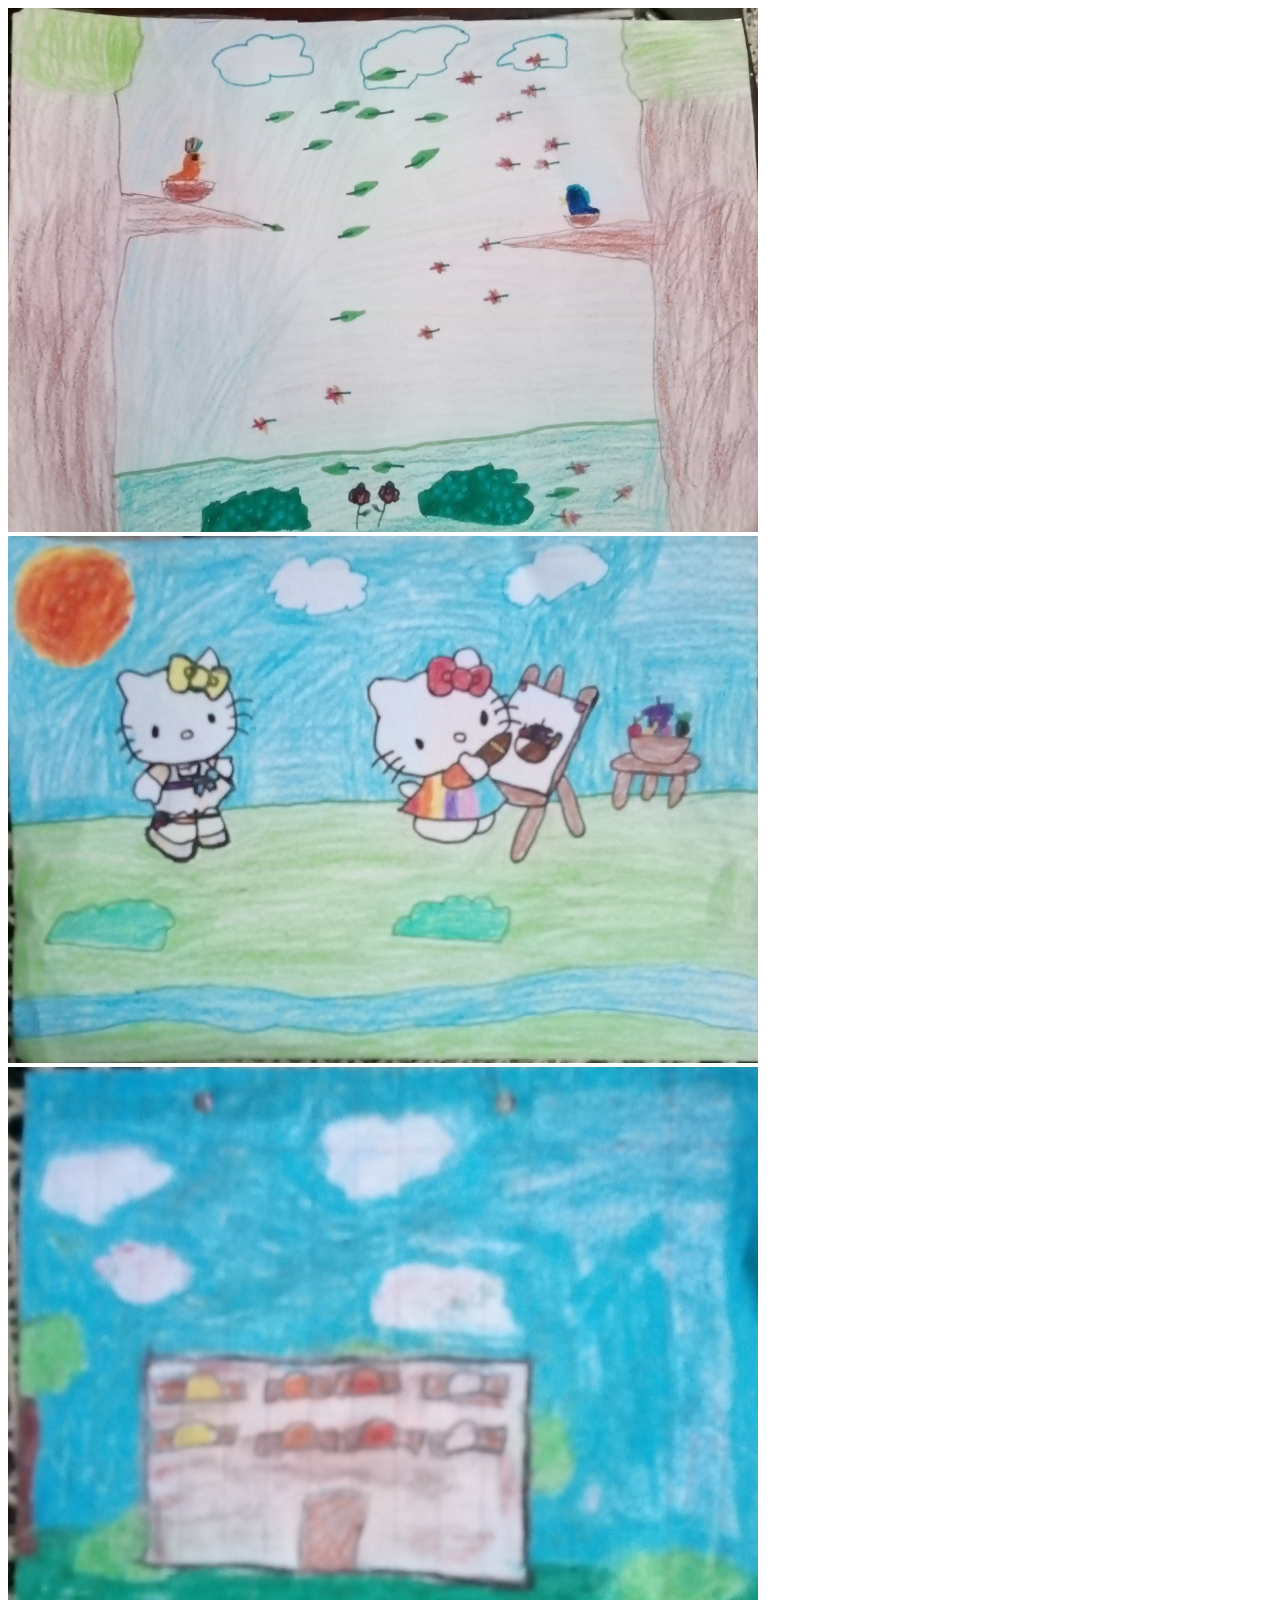
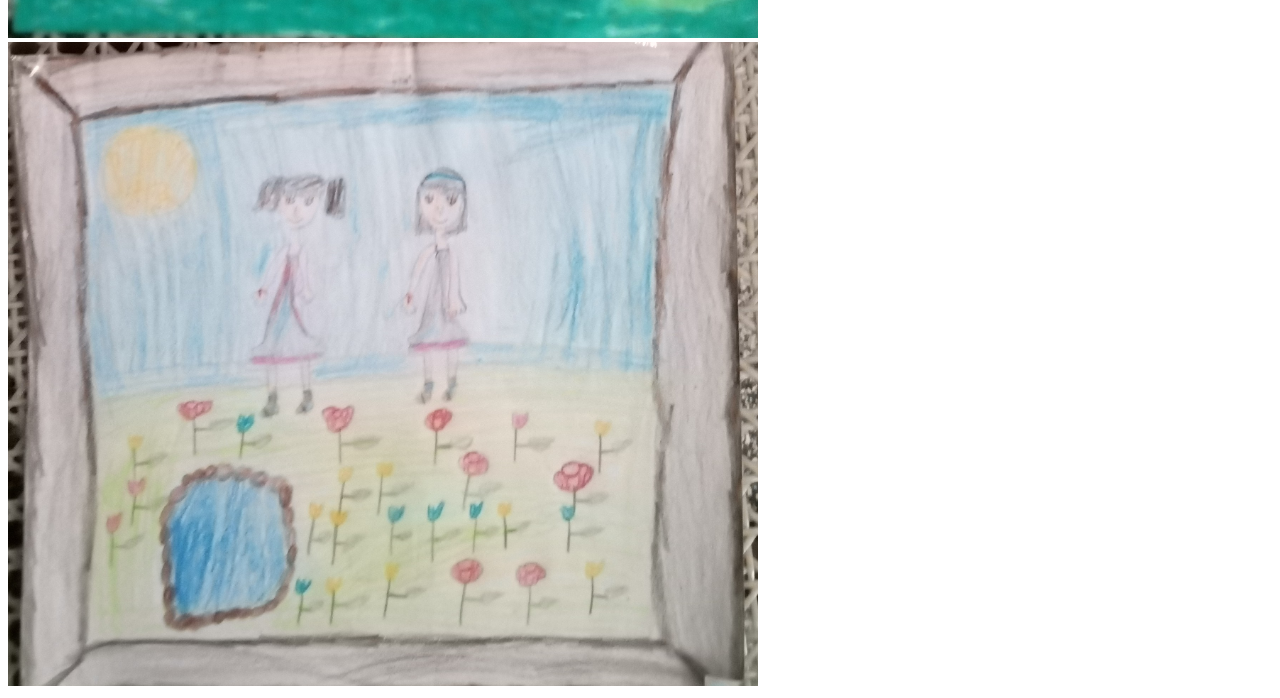
<file: drawings.html>
<!DOCTYPE html>
<html lang="en">
<head>
    <meta charset="utf-8">
    <meta name="viewport" content="width=device-width, initial-scale=1.0">
    <title>My Drawings</title>
    
</head>

<body>
    <div>
    <img width="750" src="Bird%20drawing.jpg">
    <img width="750" src="Hello%20Kitty.jpg">
    </div>
    <div>
    <img width="750" src="house%20.jpg">
    <img width="750" src="me%20and%20my%20friend.jpg">
    </div>
   
</body>
</html>
</file>
